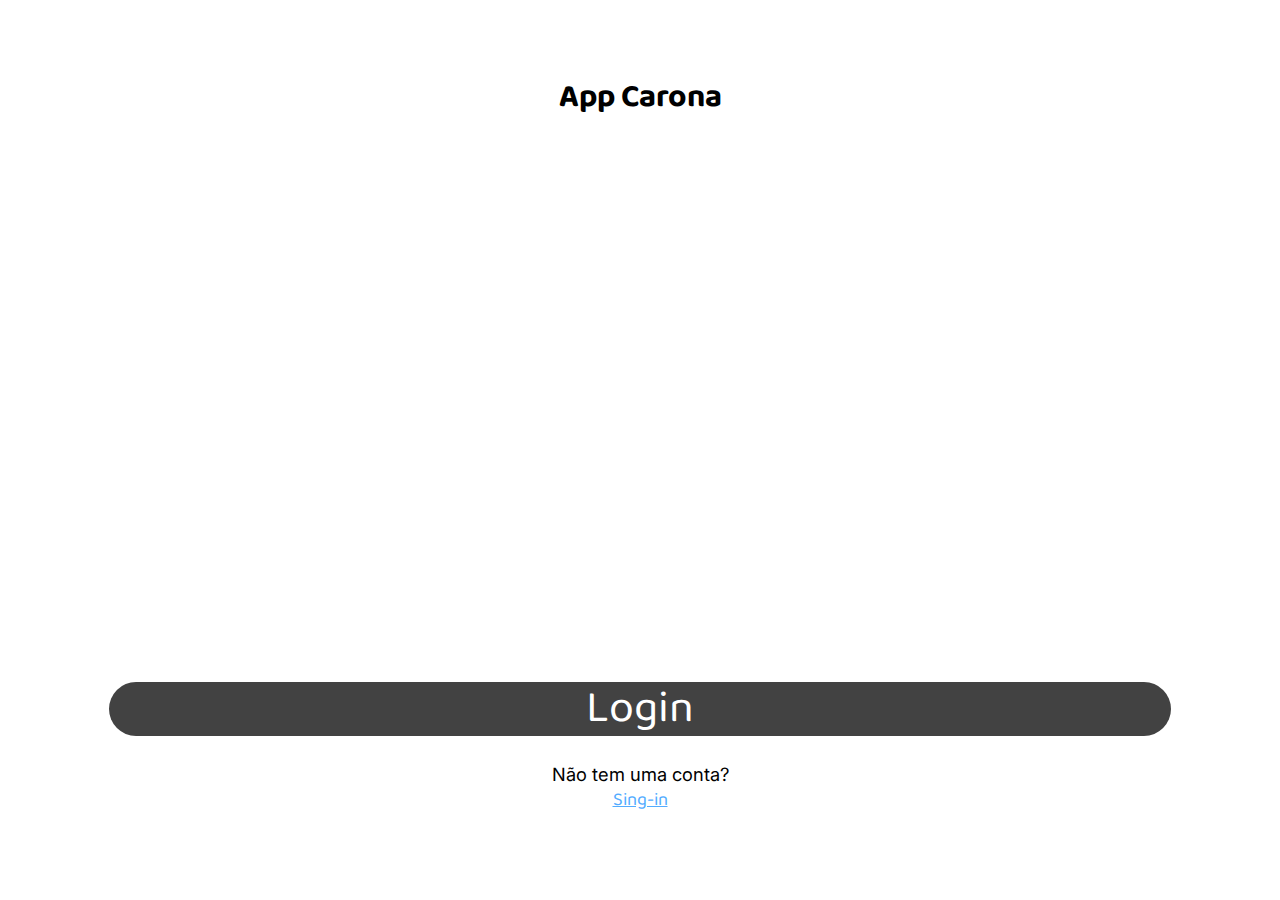
<file: index.html>
<!doctype html>
<html>
  <head>
    <meta charset="UTF-8" />
    <meta name="viewport" content="width=device-width, initial-scale=1.0" />
    <title>Index</title>
    <link
      href="https://fonts.googleapis.com/css2?family=Baloo+2:wght@800&amp;family=Inter:wght@400&amp;display=swap"
      rel="stylesheet"
    />
    <link rel="stylesheet" href="assets/css/index.css" />
  </head>
  <body>
    <div class="wrapper">
      <h1 class="title">App Carona</h1>

      <div class="googleMap">
        <iframe
          src="https://www.google.com/maps/embed"
          allowfullscreen=""
        ></iframe>
      </div>

      <div class="divButtonWrapper">
        <a class="linkButtonWrapper" href="login.html">
          <button class="buttonWrapper">
            <p class="textButtonWrapper">Login</p>
          </button>
        </a>
      </div>

      <div class="footer">
        <p>Não tem uma conta?</p>
        <a class="link" href="sing-in.html">Sing-in</a>
      </div>
    </div>
  </body>
</html>
</file>
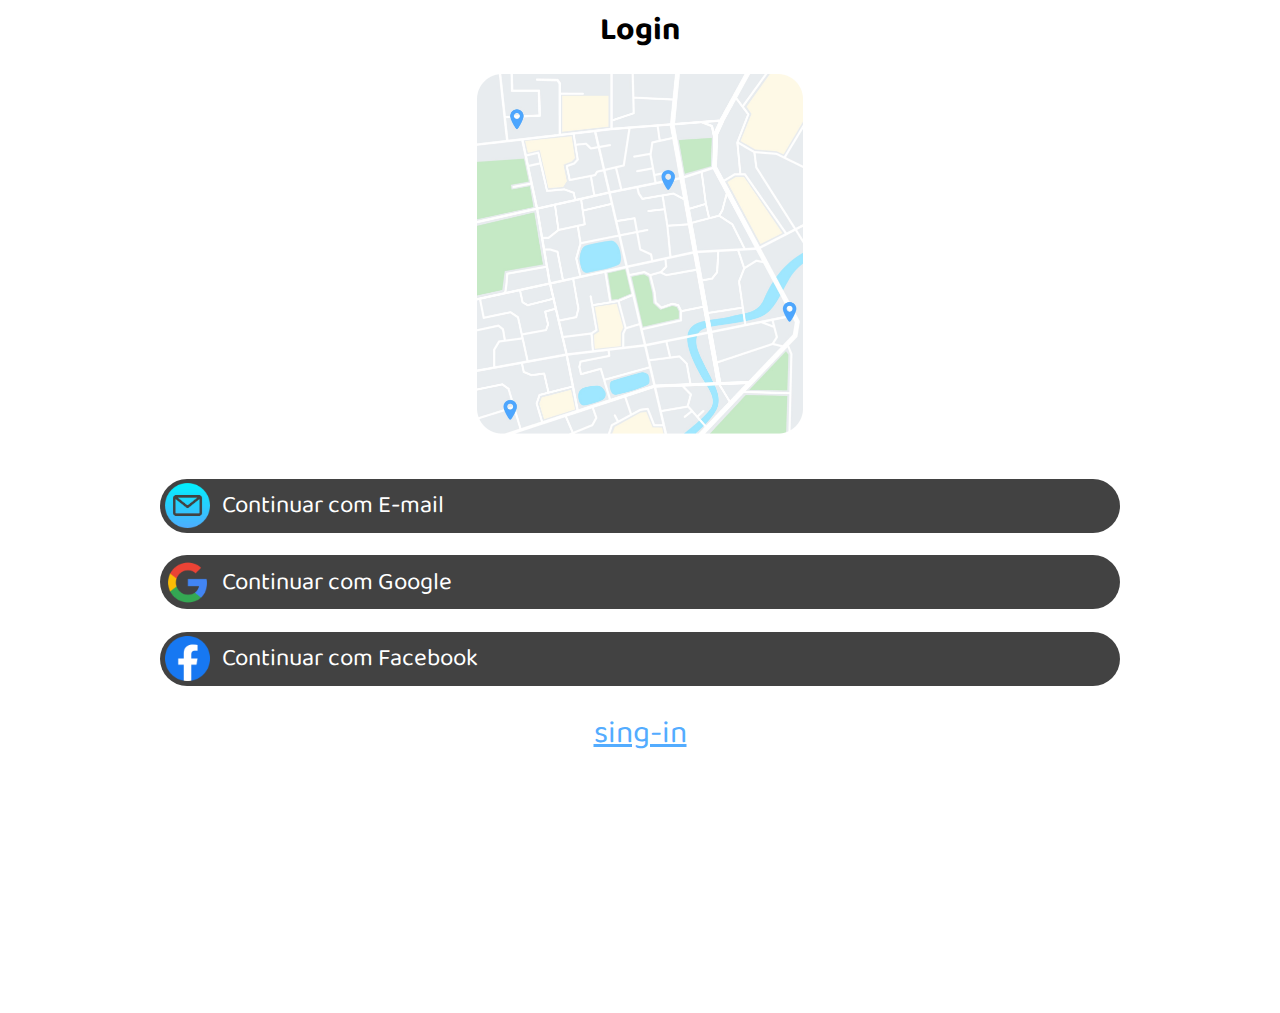
<file: login.html>
<!DOCTYPE html>
<html lang="pt-br">

<head>
    <meta charset="UTF-8"/>
    <meta name="viewport" content="width=device-width, initial-scale=1.0"/>
    <title>Login</title>
    <link rel="preconnect" href="https://fonts.googleapis.com"/>
    <link rel="preconnect" href="https://fonts.gstatic.com" crossorigin/>
    <link href="https://fonts.googleapis.com/css2?family=Baloo+2:wght@800&family=Inter:wght@400&display=swap" rel="stylesheet"/>
    <link rel="stylesheet" href="assets/css/secure.css">
</head>

<body>
    <div class="wrapper">
        <h1 class="title">Login</h1>
        <div class="image">
            <img src="assets/img/mapa1.png" alt="Mapa">
        </div>

        <div class="divButtonWrapper">
            <a class="linkButtonWrapper" href="sing-in.html">
                <button class="buttonWrapper">
                    <img class="icon" src="assets/img/e-mail.png">
                    <p class="textButtonWrapper">Continuar com E-mail</p>
                </button>
            </a>
        </div>

        <div class="divButtonWrapper">
            <a class="linkButtonWrapper" href="sing-in.html">
                <button class="buttonWrapper">
                    <img class="icon" src="assets/img/google.png">
                    <p class="textButtonWrapper">Continuar com Google</p>
                </button>
            </a>
        </div>

        <div class="divButtonWrapper">
            <a class="linkButtonWrapper" href="sing-in.html">
                <button class="buttonWrapper">
                    <img class="icon" src="assets/img/facebook.png">
                    <p class="textButtonWrapper">Continuar com Facebook</p>
                </button>
            </a>
        </div>

        <div class="footer">
            <a class="link" href="sing-in.html">sing-in</a>
        </div>
    </div>
</body>
</html>
</file>
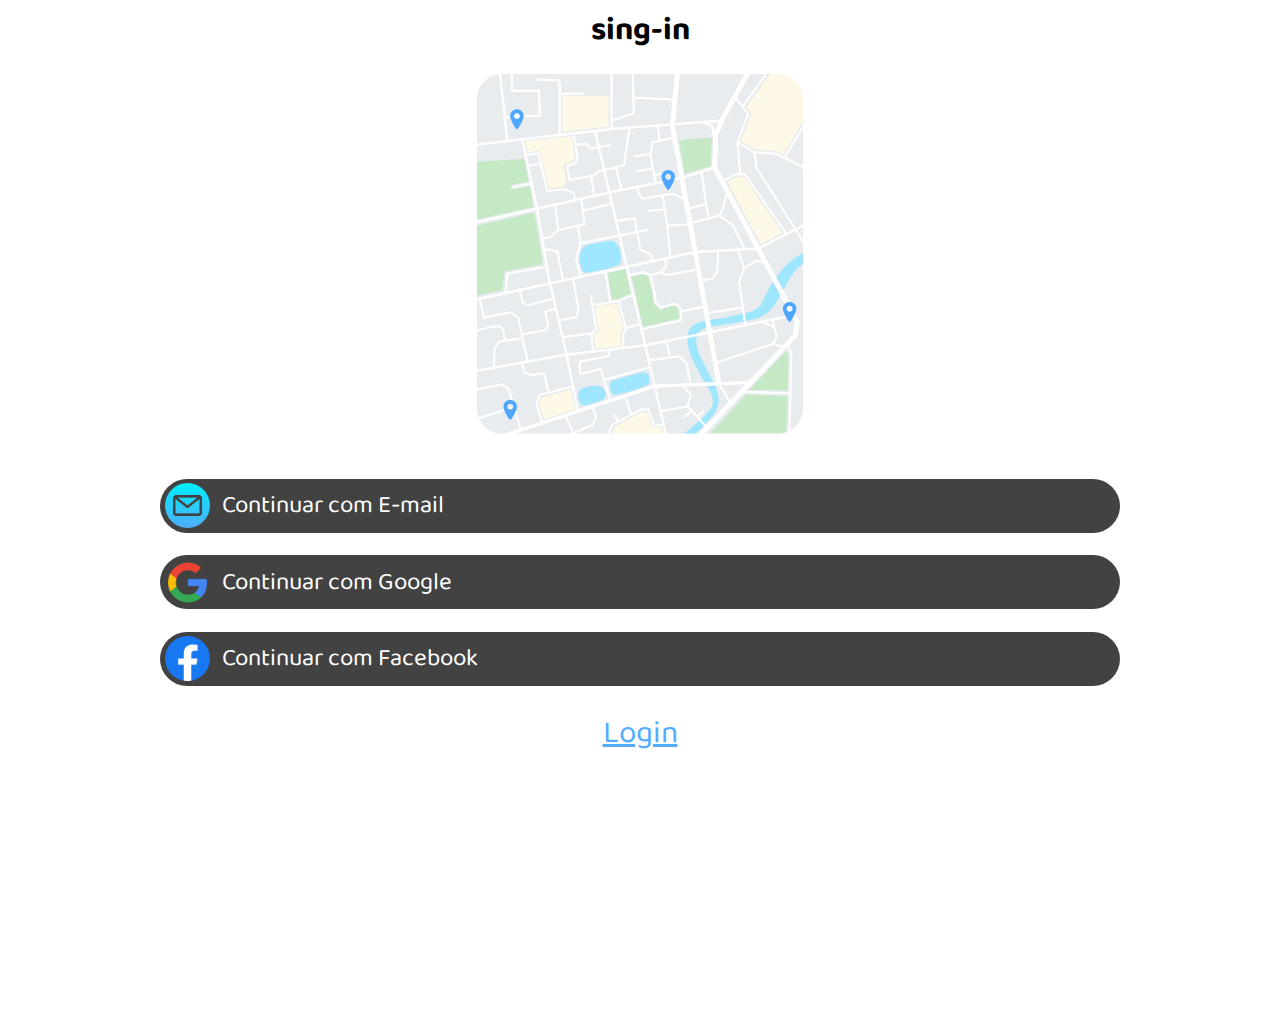
<file: sing-in.html>
<!DOCTYPE html>
<html lang="pt-br">

<head>
    <meta charset="UTF-8"/>
    <meta name="viewport" content="width=device-width, initial-scale=1.0"/>
    <title>Login</title>
    <link rel="preconnect" href="https://fonts.googleapis.com"/>
    <link rel="preconnect" href="https://fonts.gstatic.com" crossorigin/>
    <link href="https://fonts.googleapis.com/css2?family=Baloo+2:wght@800&family=Inter:wght@400&display=swap" rel="stylesheet"/>
    <link rel="stylesheet" href="assets/css/secure.css">
</head>

<body>
    <div class="wrapper">
        <h1 class="title">sing-in</h1>
        <div class="image">
            <img src="assets/img/mapa1.png" alt="Mapa">
        </div>

        <div class="divButtonWrapper">
            <a class="linkButtonWrapper" href="sing-in.html">
                <button class="buttonWrapper">
                    <img class="icon" src="assets/img/e-mail.png">
                    <p class="textButtonWrapper">Continuar com E-mail</p>
                </button>
            </a>
        </div>

        <div class="divButtonWrapper">
            <a class="linkButtonWrapper" href="sing-in.html">
                <button class="buttonWrapper">
                    <img class="icon" src="assets/img/google.png">
                    <p class="textButtonWrapper">Continuar com Google</p>
                </button>
            </a>
        </div>

        <div class="divButtonWrapper">
            <a class="linkButtonWrapper" href="sing-in.html">
                <button class="buttonWrapper">
                    <img class="icon" src="assets/img/facebook.png">
                    <p class="textButtonWrapper">Continuar com Facebook</p>
                </button>
            </a>
        </div>

        <div class="footer">
            <a class="link" href="sing-in.html">Login</a>
        </div>
    </div>
</body>
</html>
</file>
<file: assets/css/index.css>
* {
  margin: 0;
  padding: 0;
  border: 0;
}

body {
  width: 100vw;
  height: 100vh;
  overflow: hidden;
  display: flex;
  flex-direction: column;
  align-items: center;
  justify-content: center;

  font-family: 'Baloo 2';
}

.wrapper {
  width: 90%;
  height: 125%;
  display: flex;
  flex-direction: column;
  align-items: center;
}

.title {
  margin-bottom: 4vh;
  margin-top: 8vh;
}

.googleMap {
  height: 48%;
  width: 100%;
}

.googleMap > iframe{
  height: 100%;
  width: 100%;
  border-radius: 25px;
}

.divButtonWrapper {
  margin-top: 9%;
}

.linkButtonWrapper {
  text-decoration: none;
  color: #ffffff;
  display: flex;
  flex-direction: column;
  align-items: center;
  margin-top: 60%;
  width: 0;
}

.buttonWrapper {
  border: none;
  background: #424242;
  border-radius: 90px;
  width: 83vw;
  height: 6vh;
  display: flex;
  flex-direction: column;
  align-items: center;
  justify-content: center;
  margin-top: -1vw;
  cursor: pointer;
}

.textButtonWrapper {
  color: #ffffff;
  font-family: 'Baloo 2';
  font-size: 5vh;
  display: flex;
  flex-direction: column;
  align-items: center;
}

.footer {
  font-family: 'Inter', sans-serif;
  display: flex;
  flex-direction: column;
  align-items: center;
  margin-top: 3vh;
  font-size: 115%;
}

.link {
  color: #53acff;
  font-family: 'baloo 2';
}
</file>
<file: assets/css/secure.css>
* {
  margin: 0;
  padding: 0;
  border: 0;
}

body {
  width: 100vw;
  height: 100vh;
  overflow: hidden;
  display: flex;
  flex-direction: column;
  align-items: center;
  justify-content: center;
  
  font-family: 'Baloo 2';
}

.wrapper {
  width: 90%;
  height: 125%;
  display: flex;
  flex-direction: column;
  align-items: center;
}

.title {
  margin-bottom: 2vh;
  margin-top: 13vh;
}

.image {
  height: 32%;
  margin-bottom: 5vh;
}

.image > img{
  height: 100%;
}

.divButtonWrapper {
  margin-bottom: 2.5vh;
}

.linkButtonWrapper {
  text-decoration: none;
  color: #ffffff;
}

.buttonWrapper {
  border: none;
  background: #424242;
  border-radius: 90px;
  width: 75vw;
  height: 6vh;
  display: flex;
  align-items: center;
  justify-content: left;
}

.icon {
  height: 5vh;
  margin-left: 0.5vh;
  margin-right: 1vw;
}

.textButtonWrapper {
  color: #ffffff;
  font-family: 'Baloo 2';
  font-size: 2.7vh;
}

.link {
  color: #53acff;
  font-family: 'baloo 2';
  font-size: 3.5vh;
}
</file>
